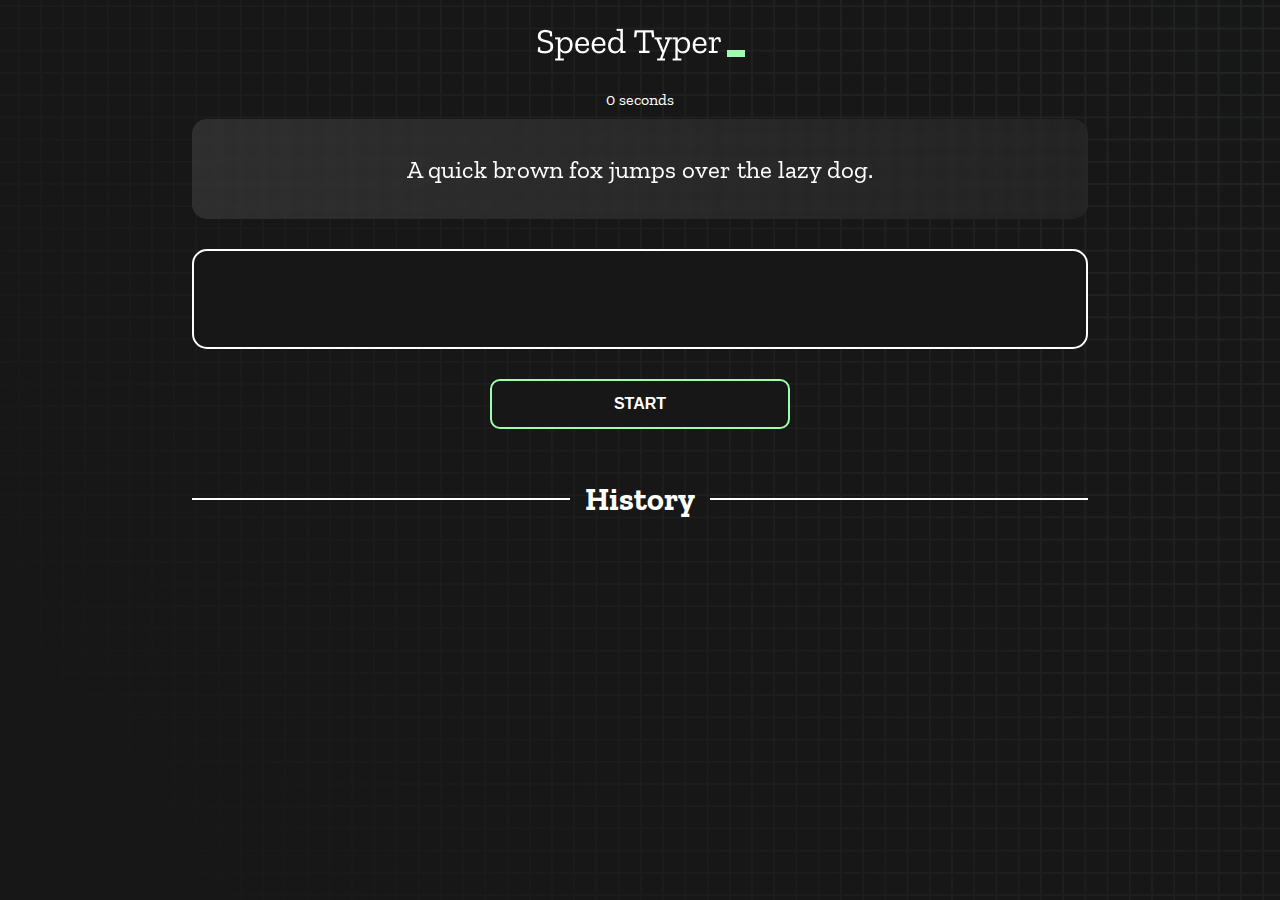
<file: index.html>
<!DOCTYPE html>
<html lang="en">
  <head>
    <meta charset="UTF-8" />
    <meta http-equiv="X-UA-Compatible" content="IE=edge" />
    <meta name="viewport" content="width=device-width, initial-scale=1.0" />
    <title>speed Monster</title>
    <link rel="stylesheet" href="styles.css" />
    <link rel="preconnect" href="https://fonts.googleapis.com" />
    <link rel="preconnect" href="https://fonts.gstatic.com" crossorigin />
    <link
      href="https://fonts.googleapis.com/css2?family=Zilla+Slab:wght@300;400;500&display=swap"
      rel="stylesheet"
    />
  </head>
  <body>
    <main class="result-body">
      <h1 class="title"><img src="./logo.png" /></h1>
      <div id="show-time">0 seconds</div>

      <div class="box-container">
        <div id="question"></div>

        <div id="display" class="inactive"></div>

        <div class="buttons">
          <button id="starts">START</button>
        </div>

        <div class="divider-container">
          <div class="line"></div>
          <h1 class="title2">History</h1>
          <div class="line"></div>
        </div>
        <div id="histories"></div>
        
      </div>
      
      <div id="countdown"></div>
      <div id="modal-background" class="hidden"></div>
      <div class="modal-centered">
        <div id="result" class="hidden"></div>
      </div>
    </main>

    <script src="./history.js"></script>
    <script src="./script.js"></script>
  </body>
</html>
</file>
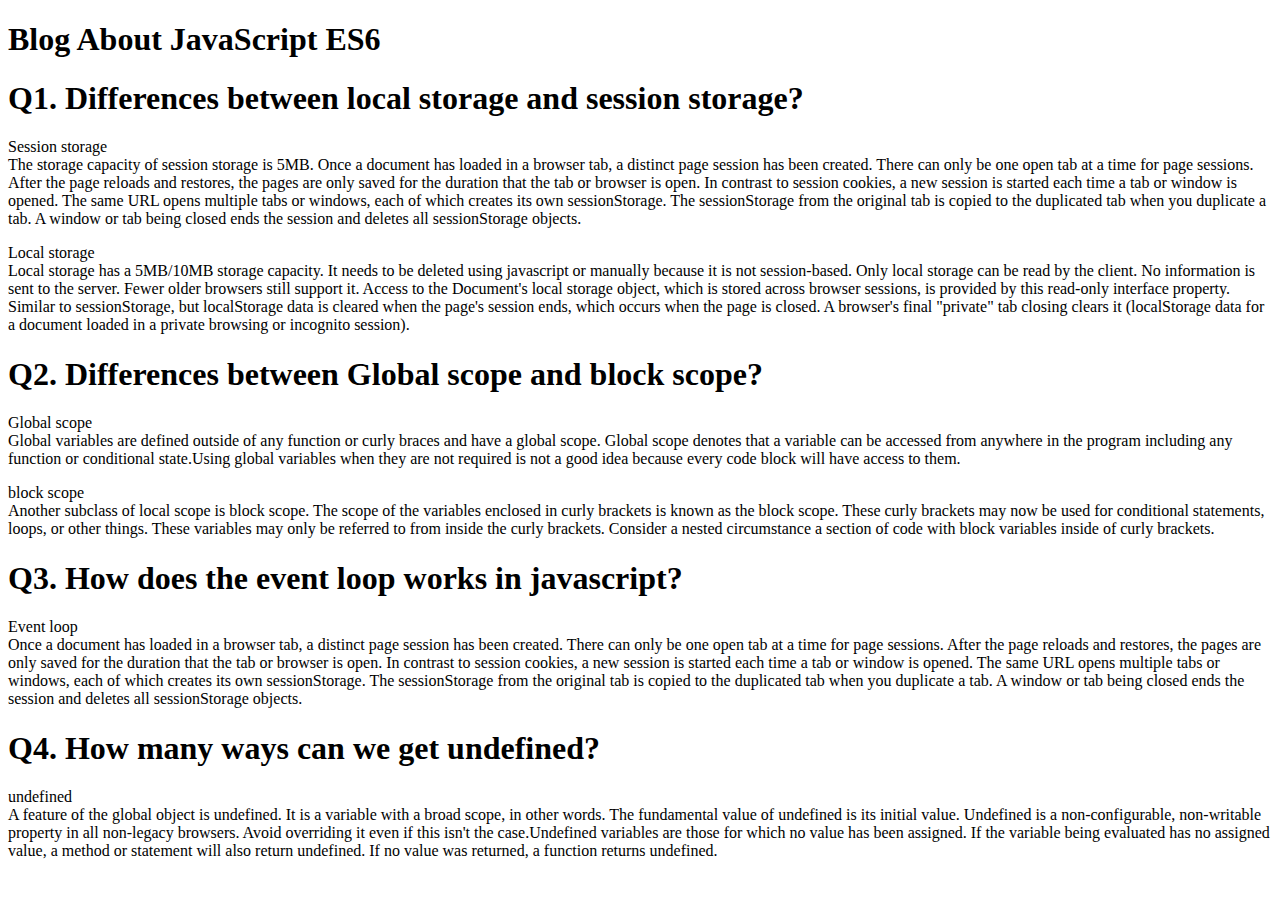
<file: blog.html>
<!DOCTYPE html>
<html lang="en">
  <head>
    <meta charset="UTF-8" />
    <meta http-equiv="X-UA-Compatible" content="IE=edge" />
    <meta name="viewport" content="width=device-width, initial-scale=1.0" />
    <title>Js Blog</title>
    <link href="https://cdn.jsdelivr.net/npm/bootstrap@5.2.1/dist/css/bootstrap.min.css" rel="stylesheet" integrity="sha384-iYQeCzEYFbKjA/T2uDLTpkwGzCiq6soy8tYaI1GyVh/UjpbCx/TYkiZhlZB6+fzT" crossorigin="anonymous">
  </head>
  </head>
  <body class="container">
    <header class="text-center mt-5 text-decoration-underline">
      <h1>Blog About JavaScript ES6</h1>
    </header>
    <main class="mt-5">
      <section>
        <div>
          <h1>Q1. Differences between local storage and session storage?</h1>
          <p>
            <span class="fw-bold">Session storage</span><br>
            The storage capacity of session storage is 5MB. Once a document has loaded in a browser tab, a distinct page session has been created. There can only be one open tab at a time for page sessions. After the page reloads and restores, the pages are only saved for the duration that the tab or browser is open. In contrast to session cookies, a new session is started each time a tab or window is opened. The same URL opens multiple tabs or windows, each of which creates its own sessionStorage. The sessionStorage from the original tab is copied to the duplicated tab when you duplicate a tab. A window or tab being closed ends the session and deletes all sessionStorage objects.
          </p>
          <p>
            <span class="fw-bold">Local storage</span><br>
            Local storage has a 5MB/10MB storage capacity. It needs to be deleted using javascript or manually because it is not session-based. Only local storage can be read by the client. No information is sent to the server. Fewer older browsers still support it.
            Access to the Document's local storage object, which is stored across browser sessions, is provided by this read-only interface property. Similar to sessionStorage, but localStorage data is cleared when the page's session ends, which occurs when the page is closed. A browser's final "private" tab closing clears it (localStorage data for a document loaded in a private browsing or incognito session).
          </p>
        </div>
        <div>
          <h1>Q2. Differences between Global scope and block scope?</h1>
          <p>
            <span class="fw-bold">Global scope</span><br>
            Global variables are defined outside of any function or curly braces and have a global scope. Global scope denotes that a variable can be accessed from anywhere in the program including any function or conditional state.Using global variables when they are not required is not a good idea because every code block will have access to them.
          </p>
          <p>
            <span class="fw-bold">block scope</span><br>
            Another subclass of local scope is block scope. The scope of the variables enclosed in curly brackets is known as the block scope. These curly brackets may now be used for conditional statements, loops, or other things. These variables may only be referred to from inside the curly brackets. Consider a nested circumstance a section of code with block variables inside of curly brackets.
          </p>
        </div>
        <div>
          <h1>Q3. How does the event loop works in javascript?</h1>
          <p>
            <span class="fw-bold">Event loop</span><br>
            Once a document has loaded in a browser tab, a distinct page session has been created. There can only be one open tab at a time for page sessions. After the page reloads and restores, the pages are only saved for the duration that the tab or browser is open. In contrast to session cookies, a new session is started each time a tab or window is opened. The same URL opens multiple tabs or windows, each of which creates its own sessionStorage. The sessionStorage from the original tab is copied to the duplicated tab when you duplicate a tab. A window or tab being closed ends the session and deletes all sessionStorage objects.
          </p>
        </div>
        <div>
          <h1>Q4. How many ways can we get undefined? </h1>
          <p>
            <span class="fw-bold">undefined</span><br>
            A feature of the global object is undefined. It is a variable with a broad scope, in other words. The fundamental value of undefined is its initial value. Undefined is a non-configurable, non-writable property in all non-legacy browsers. Avoid overriding it even if this isn't the case.Undefined variables are those for which no value has been assigned. If the variable being evaluated has no assigned value, a method or statement will also return undefined. If no value was returned, a function returns undefined.
          </p>
          
        </div>
      </section>
    </main>
  </body>
</html>
</file>
<file: styles.css>
* {
  padding: 0;
  margin: 0;
  box-sizing: border-box;
}

body {
  background-image: url("./bg.png");
  background-size: cover;
  background-position: left top;
  font-family: "Zilla Slab", serif;
}

.box-container {
  width: 70%;
  margin: 0 auto;
}

#question {
  height: 100px;
  display: flex;
  align-items: center;
  justify-content: center;
  color: white;
  font-size: 25px;
  border-radius: 15px;
  background: rgb(255, 255, 255);
  background: linear-gradient(
    92.49deg,
    rgba(255, 255, 255, 0.1) 0.18%,
    rgba(255, 255, 255, 0.05) 99.85%
  );
  backdrop-filter: blur(5px);
  margin-bottom: 30px;
}

#display {
  height: 100px;
  display: flex;
  flex-wrap: wrap;
  align-items: center;
  padding-left: 5rem;
  color: white;
  font-size: 32px;
  background-color: #171717;
  border: 2px solid #9dffad;
  border-radius: 15px;
}

#countdown {
  position: fixed;
  height: 100vh;
  width: 100vw;
  background-color: rgba(0, 0, 0, 0.8);
  top: 0;
  left: 0;
  display: flex;
  align-items: center;
  justify-content: center;
  font-size: 3rem;
  color: white;
  display: none;
}
/* .modal-centered {
  height: 100vh;
  width: 100vw;
  top: 0;
  left: 0;
  display: flex;
  align-items: center;
  justify-content: center;
} */

#result {
  top: 50%;
  left: 50%;
  transform: translate(-50%, -50%);
  position: fixed;
  height: 250px;
  width: 400px;
  background-color: #171717;
  border-radius: 15px;
  border: 2px solid #9dffad;
  color: white;
  text-align: center;
  padding: 2rem;
}
/* #result {
  top: 100px;
  position: fixed;
  height: 250px;
  width: 400px;
  background-color: #171717;
  border-radius: 15px;
  border: 2px solid #9dffad;
  color: white;
  text-align: center;
  padding: 2rem;
} */

#show-time {
  text-align: center;
  color: white;
  margin: 10px 0;
}

.green {
  color: #9dffad;
}
.red {
  color: #eb6565;
}
.bold {
  font-weight: 700;
}
.inactive {
  border: 2px solid white !important;
}

.hidden {
  display: none;
}

.title {
  text-align: center;
  color: white;
  margin: 20px 0;
}

.divider-container {
  height: 80px;
  display: flex;
  justify-content: center;
  align-items: center;
  gap: 15px;
  margin: 0 auto;
}

.line {
  height: 2px;
  background: white;
  width: 100%;
}

.title2 {
  color: white;
  display: block;
}

.buttons {
  display: flex;
  justify-content: center;
  margin: 30px 0;
}
button {
  padding: 10px 20px;
  border: none;
  font-size: 16px;
  font-weight: bold;
  width: 300px;
  height: 50px;
  color: white;
  background-color: #171717;
  border-radius: 10px;
  border: 2px solid #9dffad;
  cursor: pointer;
}

/* #histories {
  display: flex;
  flex-wrap: wrap;
  justify-content: space-around;
  
} */

.card {
  width: 100%;
  height: 100%;
  padding: 50px;
  display: flex;
  flex-direction: column;
  text-align: center;
  justify-content: space-between;
  align-items: center;
  padding: 20px 30px;
  color: white;
  border-radius: 15px;
  background: rgb(255, 255, 255);
  background: linear-gradient(
    92.49deg,
    rgba(255, 255, 255, 0.1) 0.18%,
    rgba(255, 255, 255, 0.05) 99.85%
  );
  backdrop-filter: blur(5px);
  margin-bottom: 30px;
}

#modal-background {
  background: rgb(255, 255, 255);
  background: linear-gradient(
    92.49deg,
    rgba(255, 255, 255, 0.1) 0.18%,
    rgba(255, 255, 255, 0.05) 99.85%
  );
  backdrop-filter: blur(5px);
  height: 100vh;
  width: 100%;
  position: fixed;
  top: 0;
}

@media only screen and (max-width: 700px) {
  .box-container {
    padding: 0 20px;
    width: 100%;
  }
  .card {
    width: 100%;
    height: 100%;
    padding: 50px;
    display: flex;
    flex-direction: column;
    justify-content: space-between;
    align-items: center;
    text-align: center;
    padding: 20px 30px;
    color: white;
    border-radius: 15px;
    background: rgb(255, 255, 255);
    background: linear-gradient(
      92.49deg,
      rgba(255, 255, 255, 0.1) 0.18%,
      rgba(255, 255, 255, 0.05) 99.85%
    );
    backdrop-filter: blur(5px);
    margin-bottom: 30px;
  }
}
/* for big screen */
@media only screen and (min-width: 701px) {
  #histories {
    display: grid;
    grid-gap: 10px;
    grid-template-columns: repeat(3, 1fr);
  }
}
</file>
